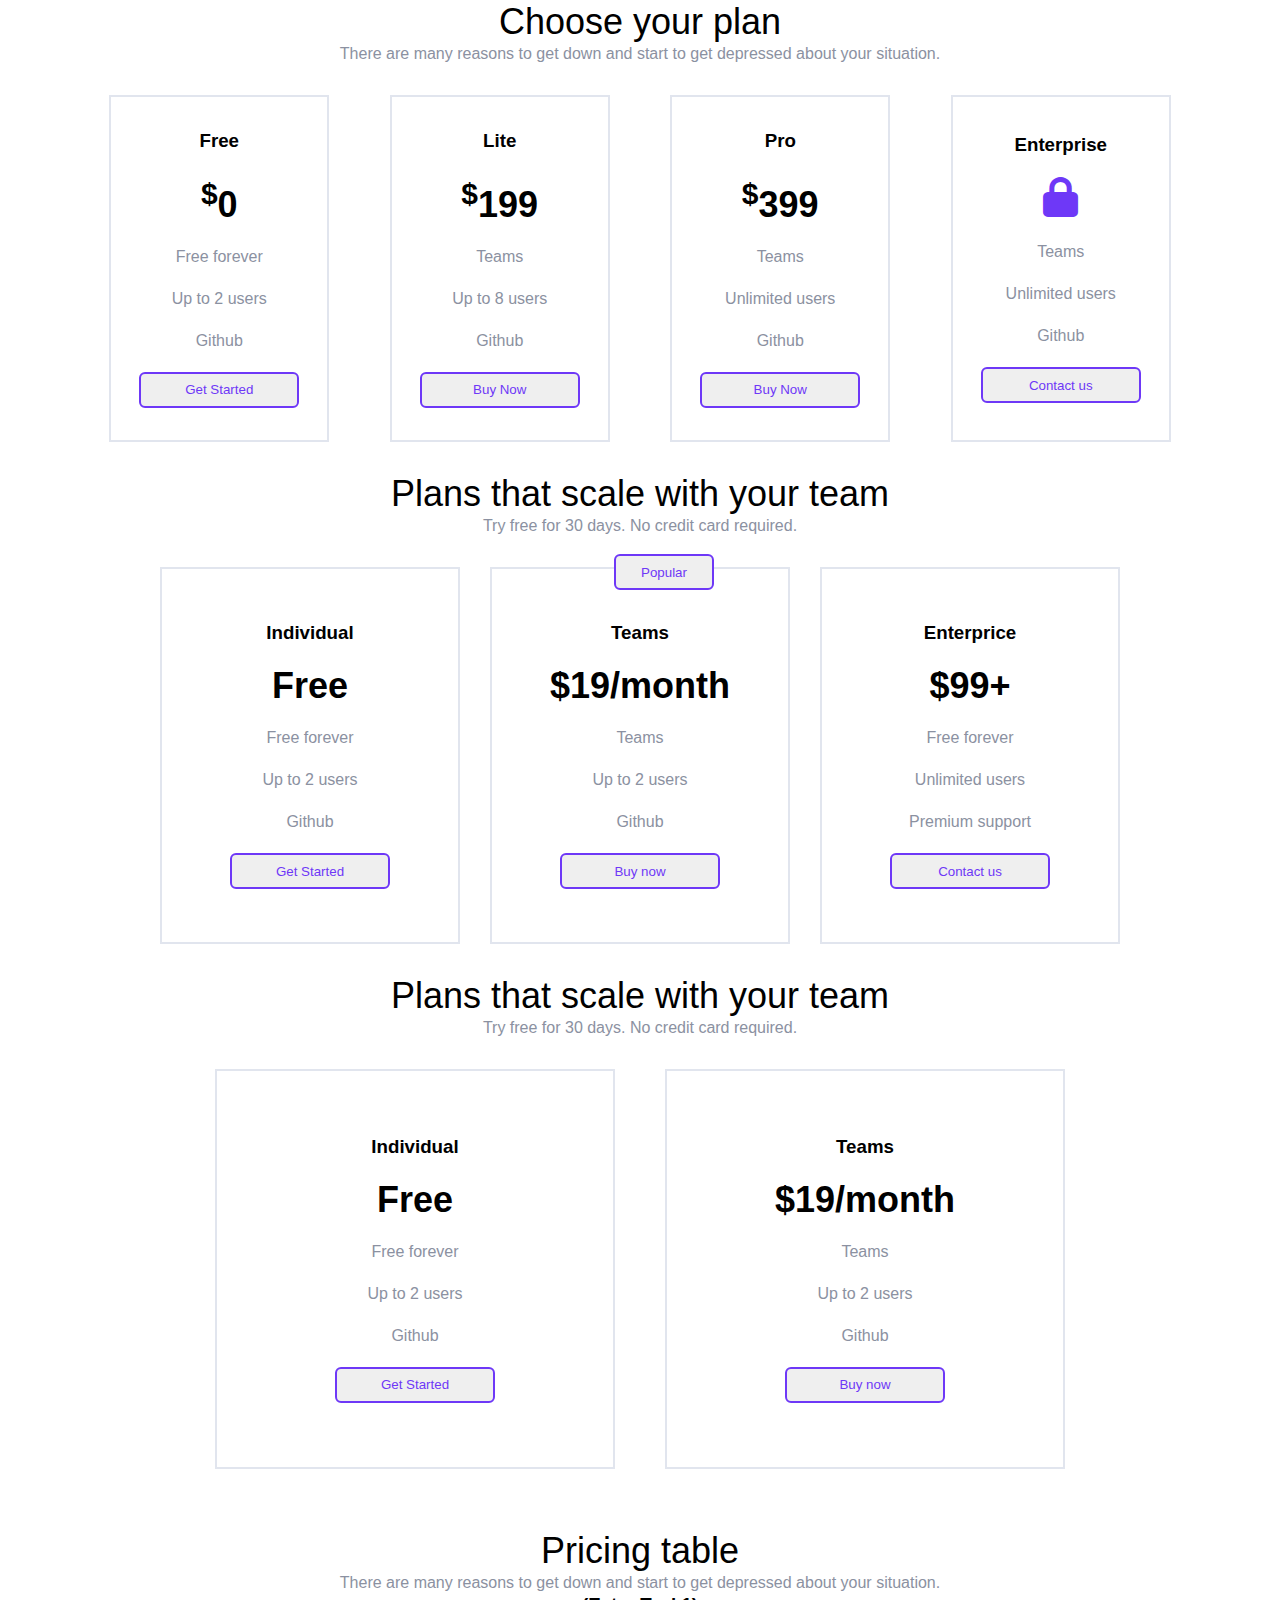
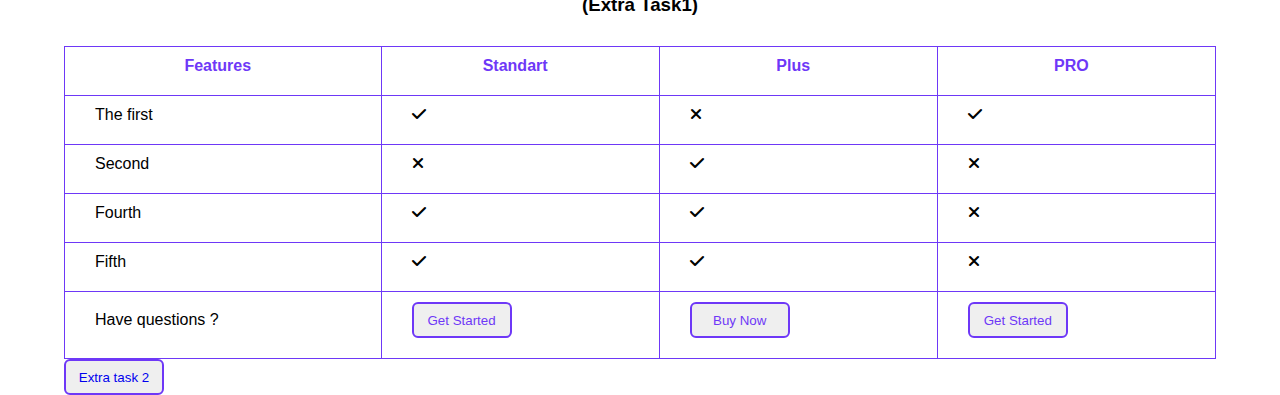
<file: index.html>
<!DOCTYPE html>
<html lang="en">

<head>
    <meta charset="UTF-8">
    <meta name="viewport" content="width=git , initial-scale=1.0">
    <title>Document</title>
    <link rel="stylesheet" href="./Css/style.css">
    <link rel="stylesheet" href="https://cdnjs.cloudflare.com/ajax/libs/font-awesome/6.5.2/css/all.min.css">
</head>

<body>
    <!-- Task1 -->
    <section>
        <div class="container">
            <div class="mainbox">
                <div class="mainbox_info">
                    <h1>Choose your plan</h1>
                    <p>There are many reasons to get down and start to get depressed about your situation. </p>
                </div>
                <div class="mainbox_items">
                    <div class="item">
                        <h3>Free</h3>
                        <h2><sup>$</sup>0</h2>
                        <p>Free forever</p>
                        <p>Up to 2 users</p>
                        <p>Github</p>
                        <button>Get Started</button>
                    </div>
                    <div class="item">
                        <h3>Lite</h3>
                        <h2><sup>$</sup>199</h2>
                        <p>Teams</p>
                        <p>Up to 8 users</p>
                        <p>Github</p>
                        <button>Buy Now</button>
                    </div>
                    <div class="item">
                        <h3>Pro</h3>
                        <h2><sup>$</sup>399</h2>
                        <p>Teams</p>
                        <p>Unlimited users</p>
                        <p>Github</p>
                        <button>Buy Now</button>
                    </div>
                    <div class="item">
                        <h3>Enterprise</h3>
                        <span><i class="fa-solid fa-lock"></i></span>
                        <p>Teams</p>
                        <p>Unlimited users</p>
                        <p>Github</p>
                        <button>Contact us</button>
                    </div>



                </div>

            </div>
        </div>
    </section>
    <!-- Task1 end -->

    <!-- Task2-->
    <section>
        <div class="container">
            <div class="planbox">
                <div class="planbox_info">
                    <h1>Plans that scale with your team</h1>
                    <p>Try free for 30 days. No credit card required.</p>
                    <div class="planbox_btn">
                        <button>Popular</button>
                    </div>
                </div>
                <div class="planbox_items">
                
                    <div class="plan_item">
                        <h3>Individual</h3>
                        <h2>Free</h2>
                        <p>Free forever</p>
                        <p>Up to 2 users</p>
                        <p>Github</p>
                        <button>Get Started</button>
                    </div>
                    <div class="plan_item">
                        <h3>Teams</h3>
                        <h2>$19/month</h2>
                        <p>Teams</p>
                        <p>Up to 2 users</p>
                        <p>Github</p>
                        <button>Buy now</button>
                    </div>

                    <div class="plan_item">
                        <h3>Enterprice</h3>
                        <h2>$99+</h2>
                        <p>Free forever</p>
                        <p>Unlimited users</p>
                        <p>Premium support</p>
                        <button>Contact us</button>
                    </div>
                </div>
    </section>
    <!-- Task2 end -->

    <!-- Task3 -->
    <section>
        <div class="container">
            <div class="scalebox">
                <div class="scalebox_info">
                    <h1>Plans that scale with your team</h1>
                    <p>Try free for 30 days. No credit card required.</p>
                </div>
                
                <div class="scalebox_items">
                    <div class="scale_item">
                        <h3>Individual</h3>
                        <h2>Free</h2>
                        <p>Free forever</p>
                        <p>Up to 2 users</p>
                        <p>Github</p>
                        <button>Get Started</button>
                    </div>
                    <div class="scale_item">
                        <h3>Teams</h3>
                        <h2>$19/month</h2>
                        <p>Teams</p>
                        <p>Up to 2 users</p>
                        <p>Github</p>
                        <button>Buy now</button>
                    </div>
                </div>
            </div>
        </div>
    </section>
    <!-- Task3 end -->

    <!-- Extra Task1 -->
    <section>
        <div class="container">
            <div class="maintable">
                <div class="maintable_info">
                    <h1>Pricing table</h1>
                    <p>There are many reasons to get down and start to get depressed about your situation. </p>
               <h3>(Extra Task1)</h3>
                </div>
                <table>
                    <tr>
                      <th>Features</th>
                      <th>Standart</th> 
                      <th>Plus</th>
                      <th>PRO</th>
                    </tr>
                    <tr>
                      <td>The first</td>
                      <td><span><i class="fa-solid fa-check"></i></span></td>
                      <td><span><i class="fa-solid fa-xmark"></i></span></td>
                      <td><span><i class="fa-solid fa-check"></i></span></td>

                    </tr>
                    <tr>
                      <td>Second</td>
                      <td><span><i class="fa-solid fa-xmark"></i></span></td>
                      <td><span><i class="fa-solid fa-check"></i></span></td>
                      <td><span><i class="fa-solid fa-xmark"></i></i></span></td>
                
                    </tr>
                    <tr>
                      <td>Fourth</td>
                      <td><span><i class="fa-solid fa-check"></i></span></td>
                      <td><span><i class="fa-solid fa-check"></i></span></td>
                      <td><span><i class="fa-solid fa-xmark"></i></span></td>
                    
                    </tr>
                    <tr>
                        <td>Fifth</td>
                        <td><span><i class="fa-solid fa-check"></i></span></td>
                        <td><span><i class="fa-solid fa-check"></i></span></td>
                        <td><span><i class="fa-solid fa-xmark"></i></span></td>
                    
                      </tr>
                      <tr>
                        <td>Have questions ?</td>
                        <td><button>Get Started</button></td>
                        <td><button>Buy Now</button></td>
                        <td><button>Get Started</button></td>
    
                      </tr>
                  </table>
            </div>
          <button><a href="./pages/extratask.html"> Extra task 2</a></button>
        </div>
    </section>
    <!-- Extra Task1 end -->
</body>
</html>
</file>
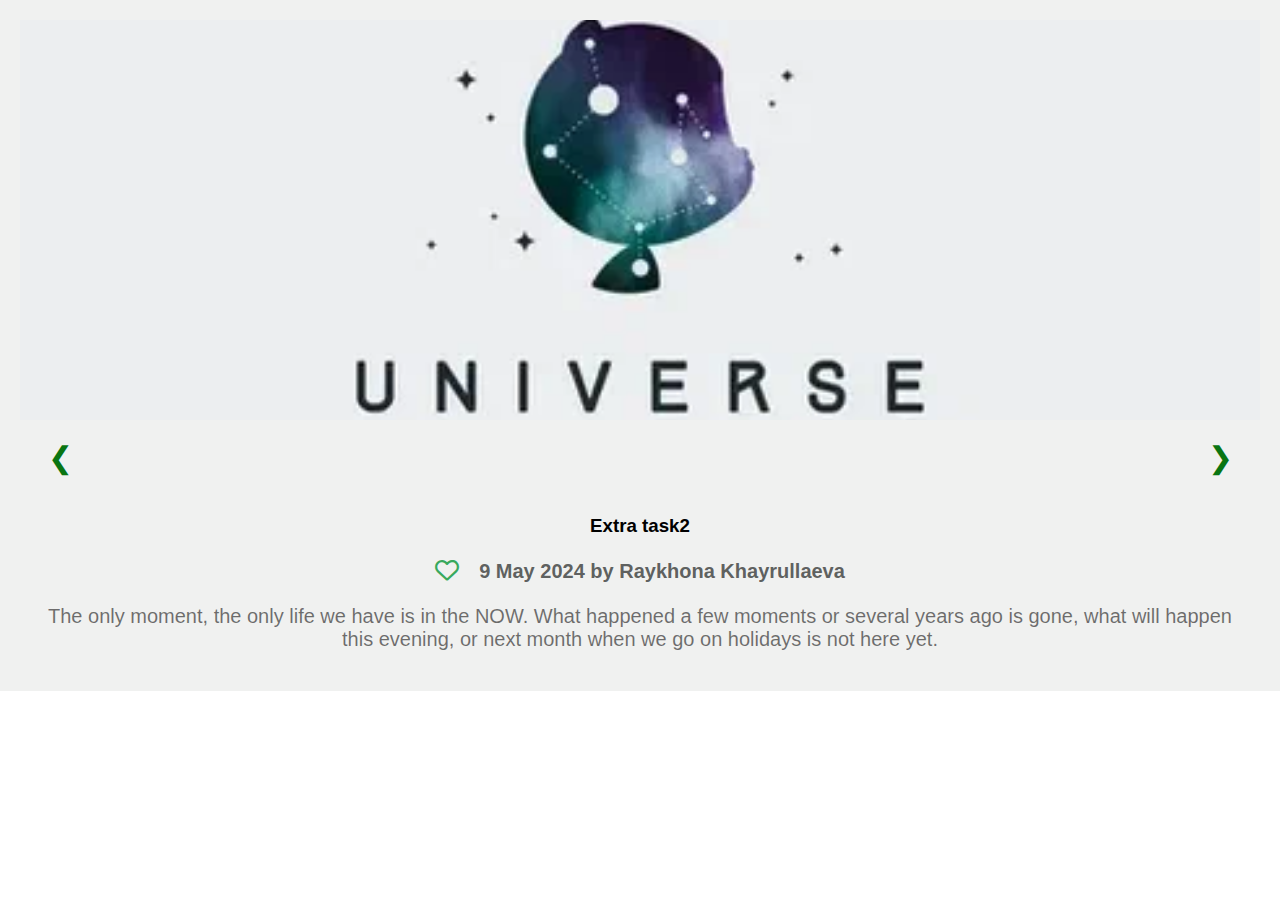
<file: pages/extratask.html>
<!DOCTYPE html>
<html lang="en">

<head>
    <meta charset="UTF-8">
    <meta name="viewport" content="width=device-width, initial-scale=1.0">
    <title>Document</title>
    <link rel="stylesheet" href="../Css/extratask.css">
    <link rel="stylesheet" href="https://cdnjs.cloudflare.com/ajax/libs/font-awesome/6.5.2/css/all.min.css">
</head>

<body>
    <!-- Extra Task2 -->
    <section>
        <div class="container">
            <div class="slider">
                <div class="boxes">
                    <div class="slider_img">
                        <img class="mySlides" src="../images/logo1.webp" alt="">
                        <img class="mySlides" src="../images/logo2.webp" alt="">
                        <img class="mySlides" src="../images/logo3.webp" alt="">
                        <img class="mySlides" src="../images/logo4.webp" alt="">
                        <img class="mySlides" src="../images/logo5.webp" alt="">
                        <img class="mySlides" src="../images/logo6.webp" alt="">

                        <div class="boxes_btn"> <button class="w3-button w3-black w3-display-left"
                                onclick="plusDivs(-1)">&#10094;</button>
                            <button class="w3-button w3-black w3-display-right" onclick="plusDivs(1)">&#10095;</button>
                        </div>


                    </div>
                    <div class="slider_info">
                        <h3>Extra task2</h3>
                        <div class="slider_desc"><span><i class="fa-regular fa-heart"></i></span>

                            <h4>9 May 2024 by Raykhona Khayrullaeva</h4>
                        </div>

                        <p>The only moment, the only life we have is in the NOW. What happened a few moments or several
                            years ago is gone, what will happen this evening, or next month when we go on holidays is
                            not
                            here yet.</p>

                    </div>
                </div>
            </div>

        </div>
    </section>
    <!-- JS -->
    <script>
        var slideIndex = 1;
        showDivs(slideIndex);

        function plusDivs(n) {
            showDivs(slideIndex += n);
        }

        function showDivs(n) {
            var i;
            var x = document.getElementsByClassName("mySlides");
            if (n > x.length) { slideIndex = 1 }
            if (n < 1) { slideIndex = x.length }
            for (i = 0; i < x.length; i++) {
                x[i].style.display = "none";
            }
            x[slideIndex - 1].style.display = "block";
        }
    </script>
    <!-- Extra Task2 end -->
</body>

</html>
</file>
<file: Css/style.css>
* {
    margin: 0;
    padding: 0;
    box-sizing: border-box;

}

* {
    font-family: sans-serif;
}

/* Task1 */
.container {
    width: 90%;
    margin: 0 auto;
}

.mainbox_items {
    display: flex;
    background-color: #ffffff;
    align-items: center;
    justify-content: space-around;
    padding: 30px;
    gap: 30px;
}

.mainbox_info {
    text-align: center;


}

h1 {
    font-size: 36px;
    font-weight: 500;
    line-height: 43px;
}

p {
    font-size: 16px;
    font-weight: 400;
    line-height: 22px;
    color: #8b91a1;

}

.item {
    display: flex;
    flex-direction: column;
    gap: 20px;
    align-items: center;
    justify-content: center;
    border: 2px solid #E1E5EE;
    padding: 20px;
    width: 220px;
    height: 347px;
    font-family: Rubik;
}

.item button {
    width: 160px;
    height: 36px;
    color: #6E38F7;
    border: 2px solid #6E38F7;
    border-radius: 6px;
}

h2 {
    font-size: 36px;
    font-weight: 600;
    line-height: 43px;
    color: #000;
}

.item:hover {
    border: 2px solid #6E38F7;
}

.item button:hover {
    background-color: #6E38F7;
    color: #fffdfd;
}

.item span {
    color: #6E38F7;
    font-size: 40px;
}

.item span:hover {
    color: #E1E5EE;
}

/* Task2 */
.planbox_items {
    display: flex;
    background-color: #ffffff;
    align-items: center;
    justify-content: center;
    padding: 30px;
    gap: 30px;
}

.planbox_info {
    text-align: center;
position: relative;

}
.planbox_btn button{
    position: absolute;
height: 28px;
margin-top:2px;
width: 90px;
height: 28px;
left: 550px;
top: 80px;
gap: 0px;
opacity: 0px; 
    width: 100px;
    height: 36px;
    color: #6E38F7;
    border: 2px solid #6E38F7;
    border-radius: 6px;
}

.planbox_btn button:hover {
    background-color: #6E38F7;
    color: #fffdfd;
}
.plan_item {
    display: flex;
    flex-direction: column;
    gap: 20px;
    align-items: center;
    justify-content: center;
    border: 2px solid #E1E5EE;
    padding: 20px;
    width: 300px;
    height: 377px;
}

.plan_item button {
    width: 160px;
    height: 36px;
    color: #6E38F7;
    border: 2px solid #6E38F7;
    border-radius: 6px;
}

.plan_item:hover {
    border: 2px solid #6E38F7;
}

.plan_item button:hover {
    background-color: #6E38F7;
    color: #fffdfd;
}

.plan_item span {
    color: #6E38F7;
    font-size: 40px;
}

.plan_item span:hover {
    color: #E1E5EE;
}

.scalebox_items {
    display: flex;
    background-color: #ffffff;
    align-items: center;
    justify-content: center;
    padding: 30px;
    gap: 50px;
}

.scalebox_info {
    text-align: center;


}

.scale_item {
    display: flex;
    flex-direction: column;
    gap: 20px;
    align-items: center;
    justify-content: center;
    border: 2px solid #E1E5EE;
    padding: 20px;
    width: 400px;
    height: 400px;


}

.scale_item button {
    width: 160px;
    height: 36px;
    color: #6E38F7;
    border: 2px solid #6E38F7;
    border-radius: 6px;
}

.scale_item:hover {
    border: 2px solid #6E38F7;
}

.scale_item button:hover {
    background-color: #6E38F7;
    color: #fffdfd;
}

.scale_item span {
    color: #6E38F7;
    font-size: 40px;
}

.scale_item span:hover {
    color: #E1E5EE;
}
.maintable table{
    width: 100%;

}
.maintable_info{
    text-align: center;
    padding: 30px;
}
table, th, td {
    border: 1px solid #6E38F7;;
    border-collapse: collapse;
  }
  th, td {
    padding-top: 10px;
    padding-bottom: 20px;
    padding-left: 30px;
    padding-right: 40px;
    color: #000;
  }

  span:hover{
    color: #6E38F7;
  }
  th{
    color: #6E38F7;
  }
  button{
    width: 100px;
    height: 36px;
    color: #6E38F7;
    border: 2px solid #6E38F7;
    border-radius: 6px;
  }
  button:hover {
    background-color: #6E38F7;
    color: #fffdfd;
}
a{
    text-decoration: none;
}
</file>
<file: Css/extratask.css>
*{
    margin: 0;
    padding: 0;
    box-sizing: border-box;
}

.container {
    max-width: 1280px;
    margin: 0 auto;
}
.slider_img img{
    width: 100%;
    height: 400px;
    object-fit: cover;
}
.slider{
    background-color: #dfe3df7b;
    padding: 20px;
    gap: 20px;
    display: flex;
    flex-direction: column;
    border: 2p solid rgb(72, 66, 66);
}
.slider_info{
    padding: 20px;
    display: flex;
    flex-direction: column;
    align-items: center;
    gap: 20px;
    font-family: sans-serif;
    /* background-color: #ae2f2f; */
    text-align: center;
}
h2 {
    /* text-align: center; */
    color: #19843992;
    padding: 20px;
}
p {
    font-size: 20px;
    color: #1d1c1c9f;
}
 span {
    font-size: 24px;
    color: #059635c7;
}
.slider_desc{
    display: flex;
    gap: 20px;
    align-items: center;
}
h4 {
    font-size: 20px;
    color: #272a28bb;
}

.boxes_btn{
    display: flex;
    justify-content:space-between;
    padding: 20px;
    
}
.boxes_btn button{
background-color:transparent;
width: 40px;
border: none;
font-size: 30px;
color: #097512;
}
</file>
